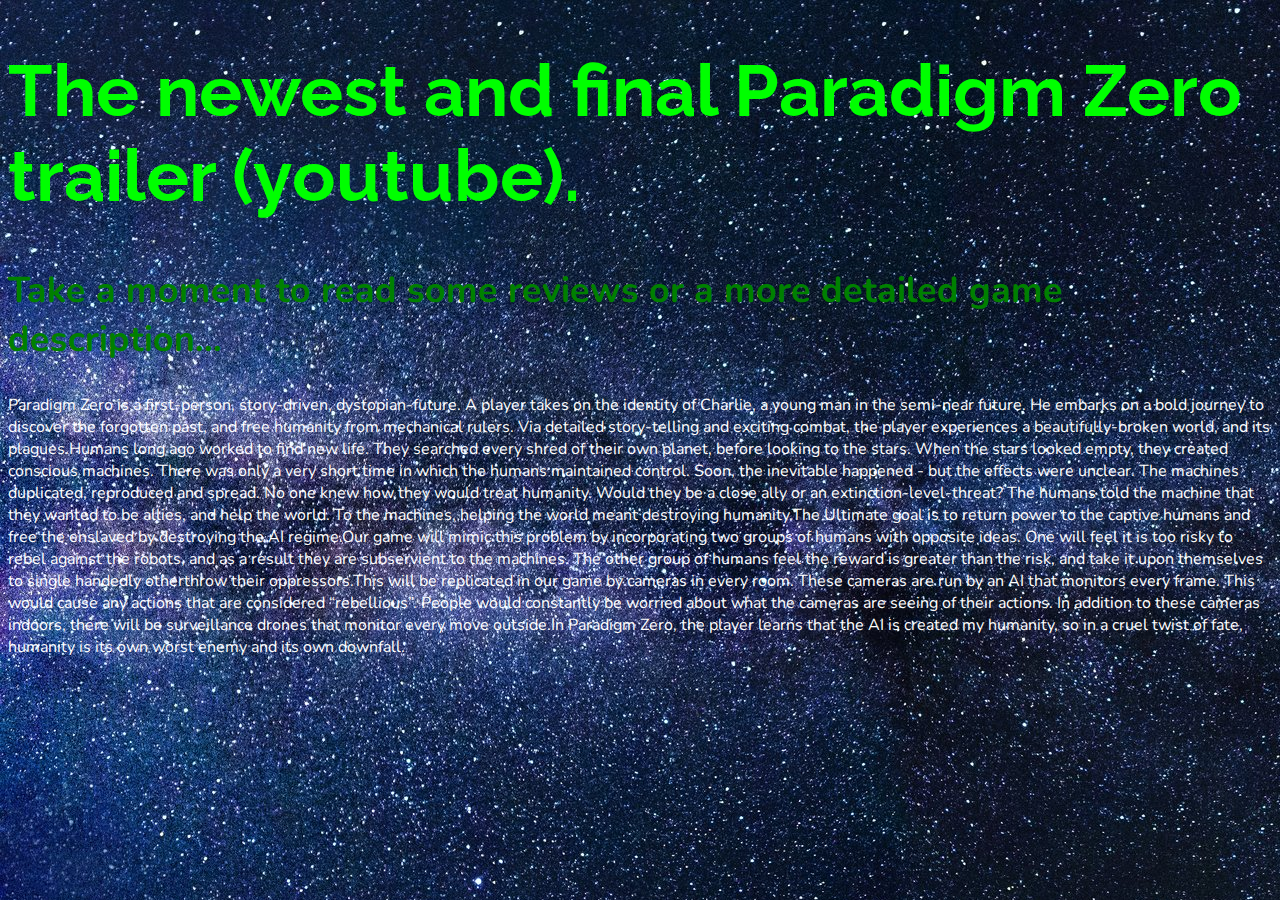
<file: hectaract.html>
<!DOCTYPE html>
<html>
<head>
<link rel="stylesheet" href="style.css">
</head>
<body>
<title>P@RAD!GM Z3R0</title>
<!--Xenon Logo-->
<!--first trailer embed-->
<h1>The newest and final Paradigm Zero trailer (youtube).</h1> <!--'(youtube)' is button/link-->
<!--second trailer embed-->
<!--links for game (github button, steam button)-->
<h2>Take a moment to read some reviews or a more detailed game description... </h2>
<!--Get real reviews - 3 boxes (these are fake because these were just for a school project, so i need to change these to real stuff!)-->
<p>Paradigm Zero is a first-person, story-driven, dystopian-future. A player takes on the identity of Charlie, a young man in the semi-near future. He embarks on a bold journey to discover the forgotten past, and free humanity from mechanical rulers. Via detailed story-telling and exciting combat, the player experiences a beautifully-broken world, and its plagues.

    ​
    
    Humans long ago worked to find new life.  They searched every shred of their own planet, before looking to the stars.  When the stars looked empty, they created conscious machines. There was only a very short time in which the humans maintained control.  Soon, the inevitable happened - but the effects were unclear. The machines duplicated, reproduced and spread. No one knew how they would treat humanity.  Would they be a close ally or an extinction-level-threat? The humans told the machine that they wanted to be allies, and help the world. To the machines, helping the world meant destroying humanity.
    
    ​
    
    The Ultimate goal is to return power to the captive humans and free the enslaved by destroying the AI regime.
    
    ​
    
    Our game will mimic this problem by incorporating two groups of humans with opposite ideas. One will feel it is too risky to rebel against the robots, and as a result they are subservient to the machines. The other group of humans feel the reward is greater than the risk, and take it upon themselves to single handedly otherthrow their oppressors.
    
    ​
    
    This will be replicated in our game by cameras in every room. These cameras are run by an AI that monitors every frame. This would cause any actions that are considered “rebellious”. People would constantly be worried about what the cameras are seeing of their actions. In addition to these cameras indoors, there will be surveillance drones that monitor every move outside.
    
    ​
    
    In Paradigm Zero, the player learns that the AI is created my humanity, so in a cruel twist of fate, humanity is its own worst enemy and its own downfall.</p>
</body>
</html>
</file>
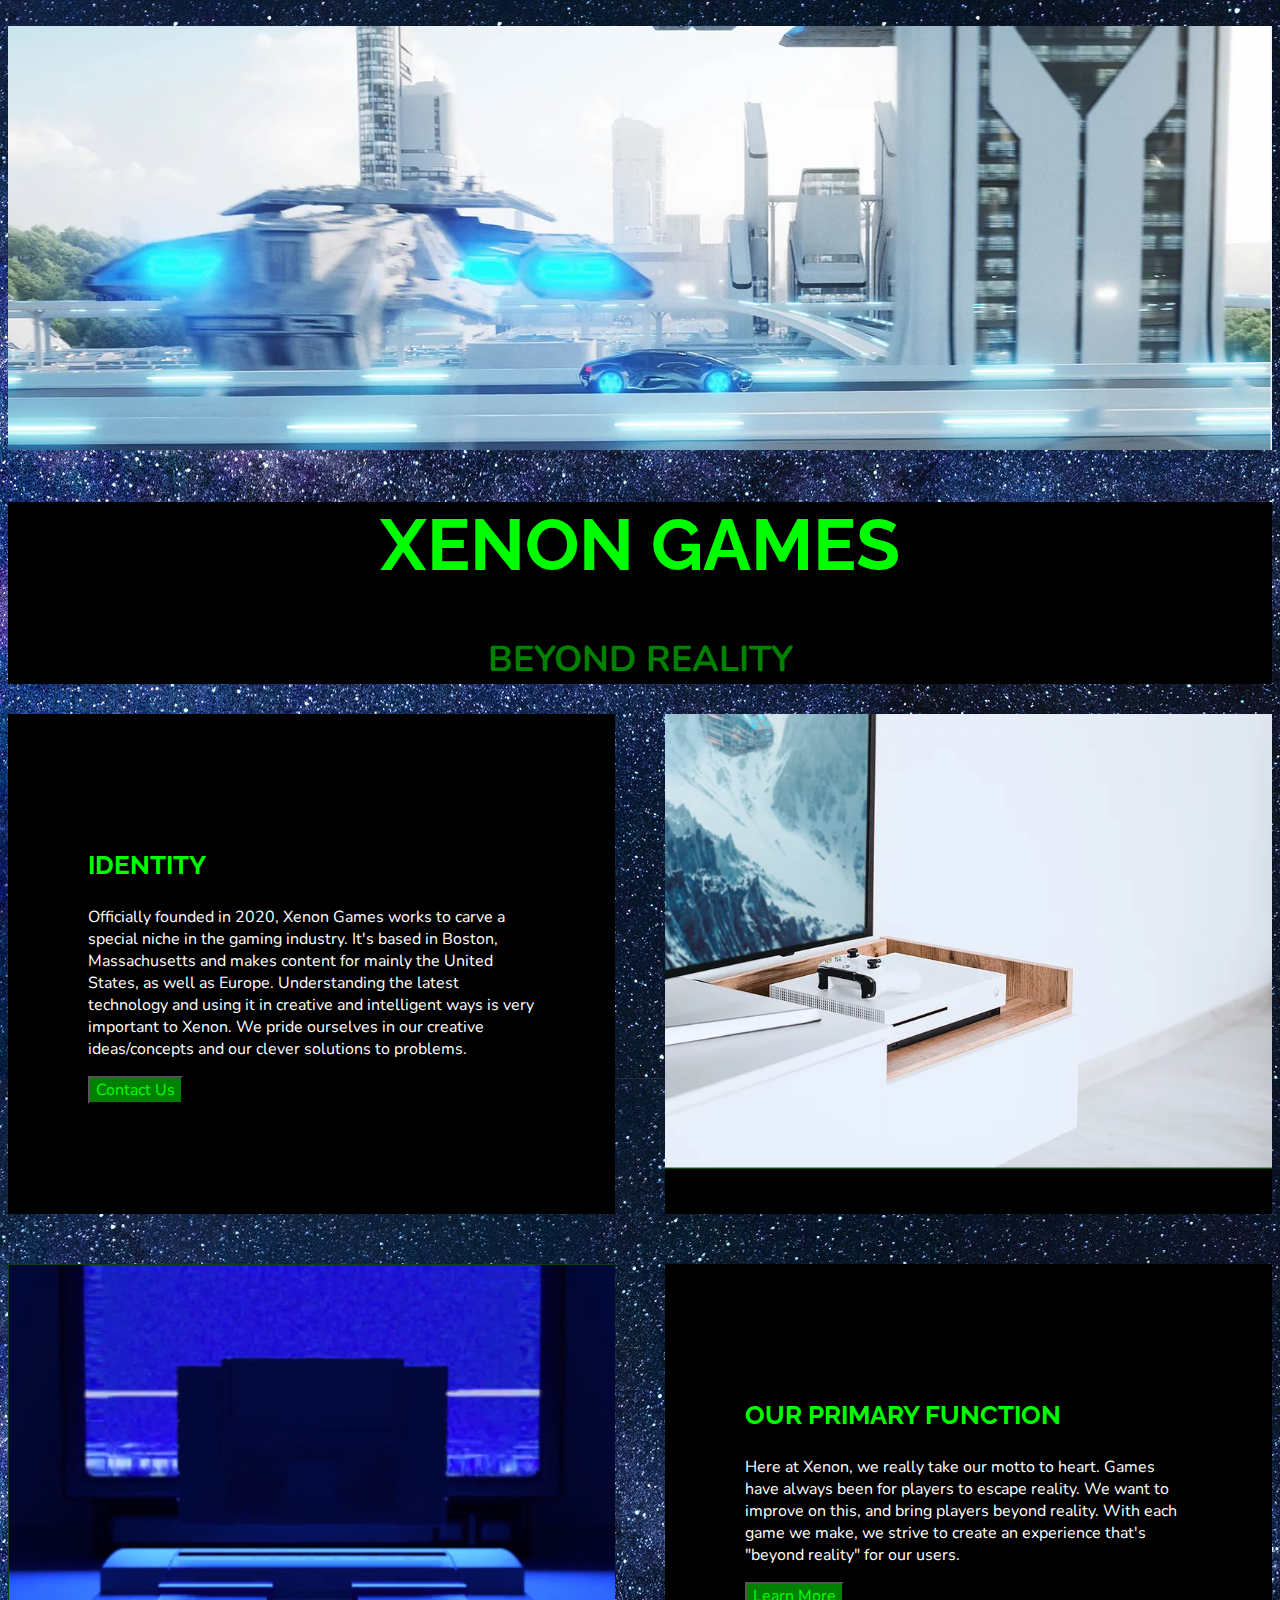
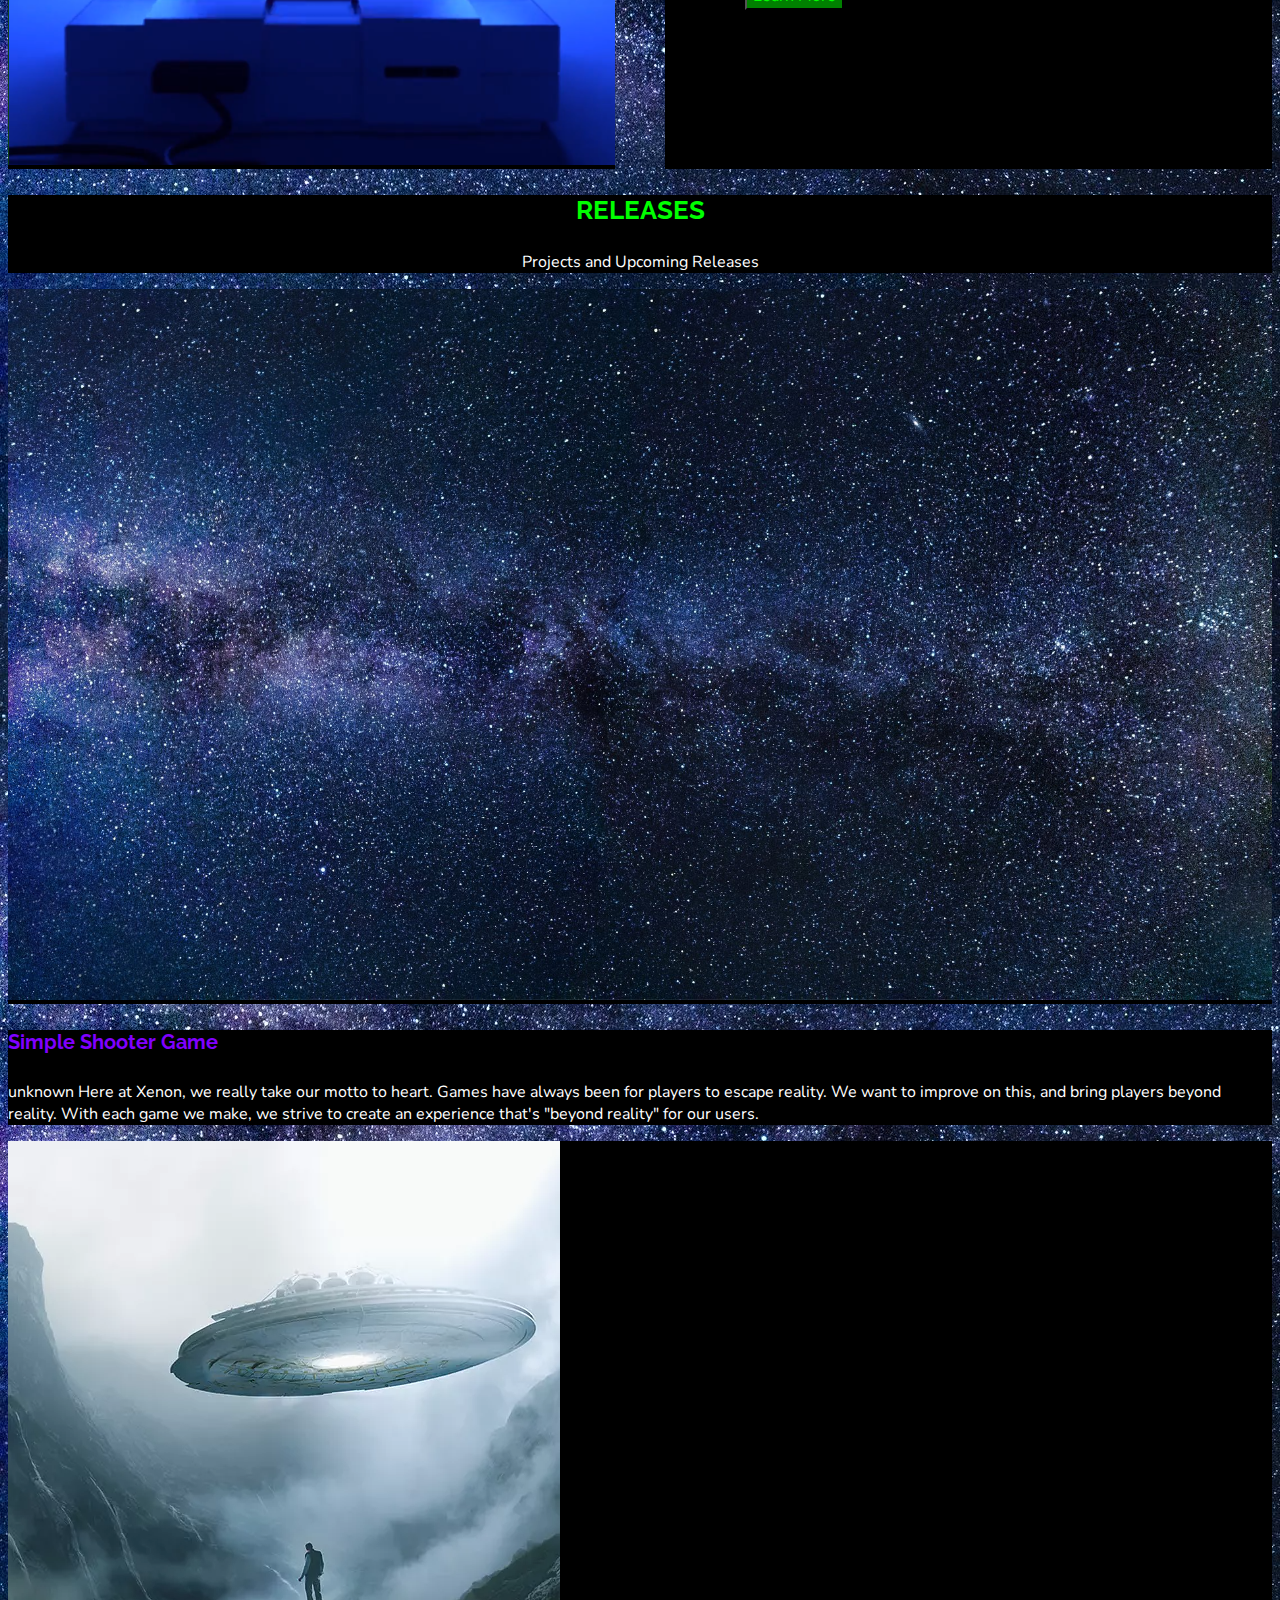
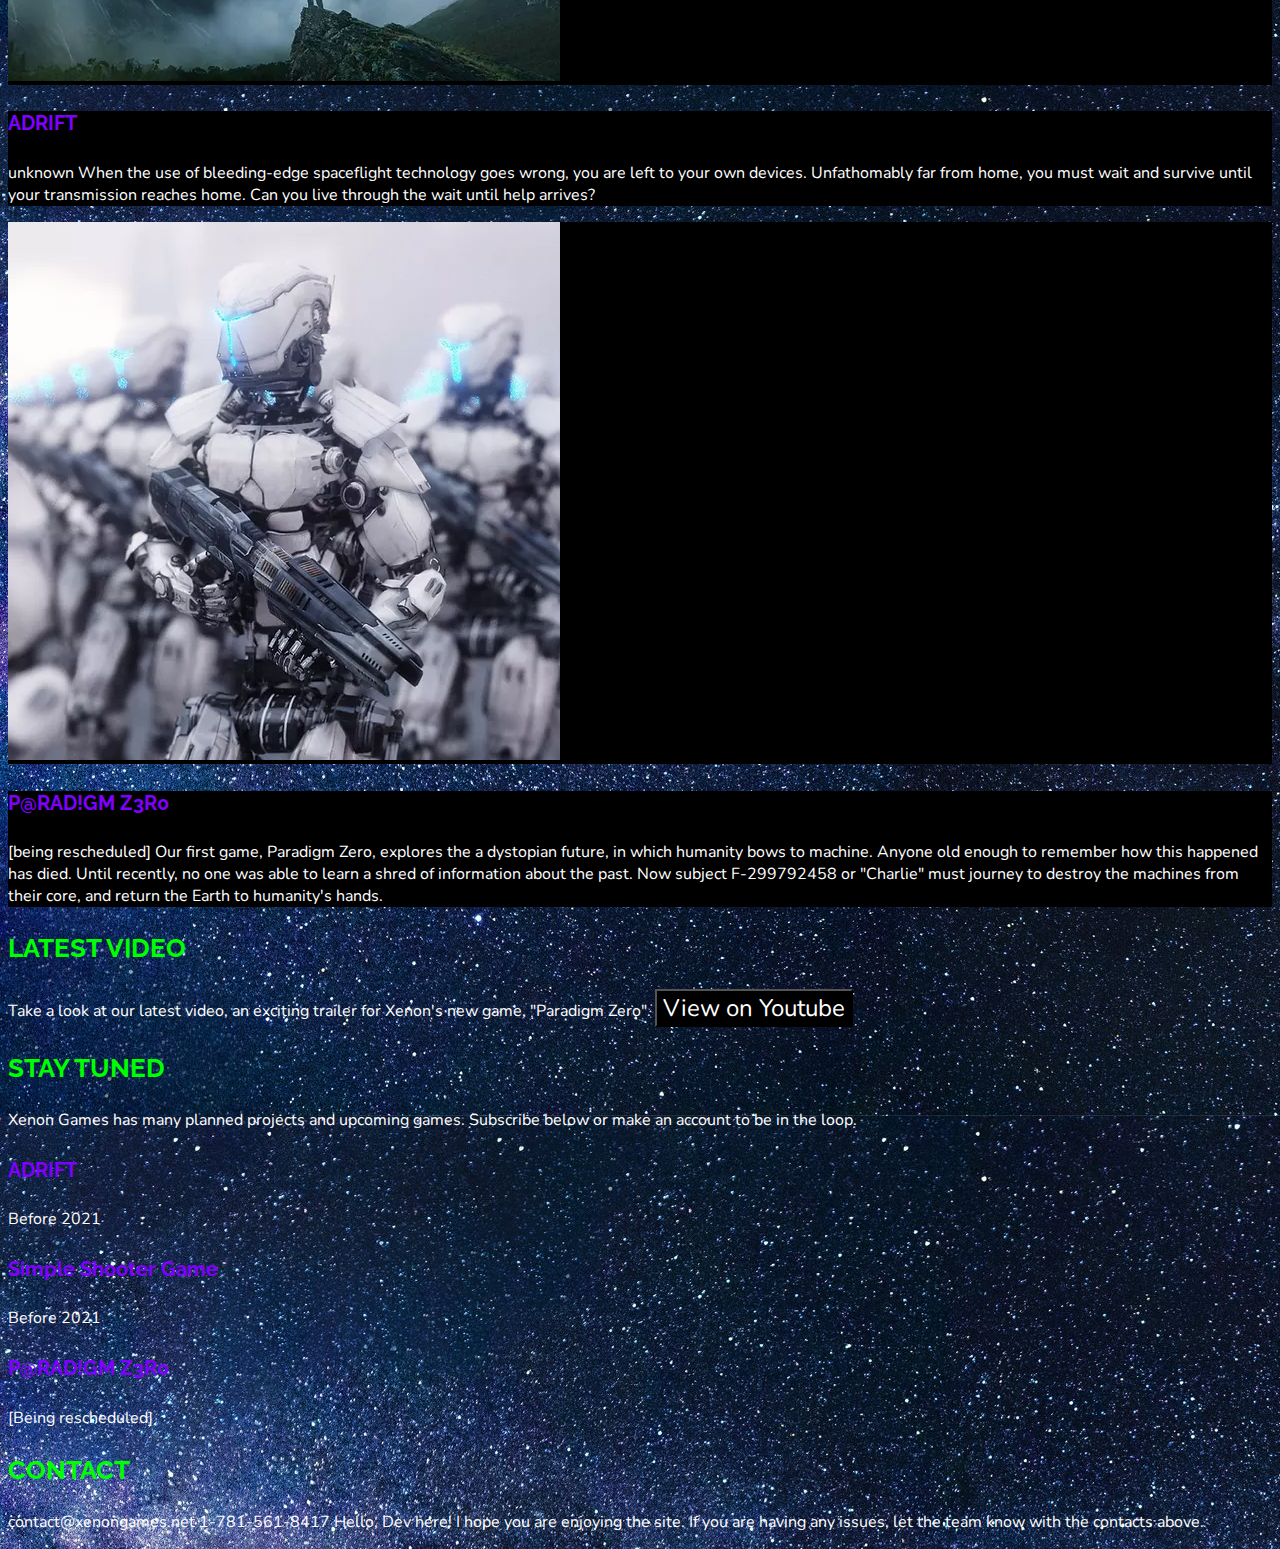
<file: home.html>
<!DOCTYPE html>
<html>
<head>
    <link rel="stylesheet" href="style.css">
    <style>
        @import url('https://fonts.googleapis.com/css2?family=Nunito:wght@600&family=Raleway&display=swap');
    </style>
</head>
<body>>
<img class="topImage" src="futuristic _wide.PNG" alt="Wide Futuristic">
<div class = "title">
    <title>Xenon Games</title>
    <h1>XENON GAMES</h1>
    <h2>BEYOND REALITY</h2>
</div>
<div class = "grid-container1">
    <div class = "itemLeft">
        <div class = "wrapper">
            <h3>IDENTITY</h3>
            <p>Officially founded in 2020, Xenon Games works to carve a special niche in the gaming industry.
            It's based in Boston, Massachusetts and makes content for mainly the United States, as well as Europe.
            Understanding the latest technology and using it in creative and intelligent ways is very important to Xenon.
            We pride ourselves in our creative ideas/concepts and our clever solutions to problems.</p>
            <button class = "normal">Contact Us</button>
        </div>
    </div>
    <div class = "itemRight">
        <img src="console(right).PNG" alt="Gaming Console">
    </div>
    <div class = "itemLeft">
        <img src="console(left).PNG" alt="Gaming Console">
    </div>
    <div class = "itemRight">
        <div class = "wrapper">
            <h3>OUR PRIMARY FUNCTION</h3>
            <p>Here at Xenon, we really take our motto to heart.  Games have always been for players to escape reality.
            We want to improve on this, and  bring players beyond reality.
            With each game we make, we strive to create an experience that's "beyond reality" for our users.
            </p>
            <button class = "normal">Learn More</button>
        </div>
    </div>
</div>
<div class = "grid-container2">
    <div class = itemCwide>
        <h3>RELEASES</h3>
        <p>Projects and Upcoming Releases</p>
    </div>
    <div class = itemL>
        <img src="starry_sky.png" alt="Outer Space">
    </div>
    <div class = itemC>
        <h4>Simple Shooter Game</h4>
        <p>unknown
    
        Here at Xenon, we really take our motto to heart.
        Games have always been for players to escape reality.
        We want to improve on this, and  bring players beyond reality.
        With each game we make, we strive to create an experience
        that's "beyond reality" for our users.
        </p>
    </div>
    <!--
    2x3 tiles pattern with 3 game descriptions, and 3 images
    in order from top left to bottom right:
    -Image (Man out in nature out on a cliff)
    -Description (Simple Shooter Game)
    -Image (Man Gaming)
    -Description (Adrift)
    -Image (Futuristic robot with gun)
    -Description (P@RAD!GM Z3R0)
    -->
    <div class = "itemR">
        <img src="UFO man.png" alt="UFO and man">
    </div>
    <div class = "itemL">
        <h4>ADRIFT</h4>
        <p>unknown
    
        When the use of bleeding-edge spaceflight technology goes wrong, you are left to your own devices.
        Unfathomably far from home, you must wait and survive until your transmission reaches home.
        Can you live through the wait until help arrives?
        </p>
    </div>
    <div class = "itemC">
        <img src="robot_futuristic.png" alt="Futuristic Robot">
    </div>
    <div class = "itemR">
        <h4>P@RAD!GM Z3R0</h4>
        <p>[being rescheduled]
    
        Our first game, Paradigm Zero, explores the a dystopian future, in which humanity bows to machine.
        Anyone old enough to remember how this happened has died.
        Until recently, no one was able to learn a shred of information about the past.
        Now subject F-299792458 or "Charlie" must journey to destroy the machines from their core,
        and return the Earth to humanity's hands.
        </p>
    </div>
</div>


<div class = "center">
    <!--image gallery that slides through a bunch of previews-->
    <h3>LATEST VIDEO</h3>
    <p>Take a look at our latest video, an exciting trailer for Xenon's new game, "Paradigm Zero".</p7>
    <!--video(youtube) embed/preview?-->
    <button class = "large">View on Youtube</button>
    <h3>STAY TUNED</h3>
    <p>Xenon Games has many planned projects and upcoming games.  Subscribe below or make an account to be in the loop.</p8> <!--'subscribe Below' is button-->
</div>
<!--same 3 images as before-->
<div class = "left">
    <h4>ADRIFT</h4>
    <p>Before 2021</p>
</div>
<div class = "center">
    <h4>Simple Shooter Game</h4>
    <p>Before 2021</p>
</div>
<div class = "right">
    <h4>P@RAD!GM Z3R0</h4>
    <p>[Being rescheduled]</p>
</div>
<!--3x4 large tile image gallery-->
<div class = "left">
    <h3>CONTACT</h3>
    <p>contact@xenongames.net

    1-781-561-8417
    
    Hello, Dev here!
    I hope you are enjoying the site.
    If you are having any issues,
    let the team know with the contacts above.
    </p>
</div>
<!--Subcription from (right)-->
</body>
</html>
</file>
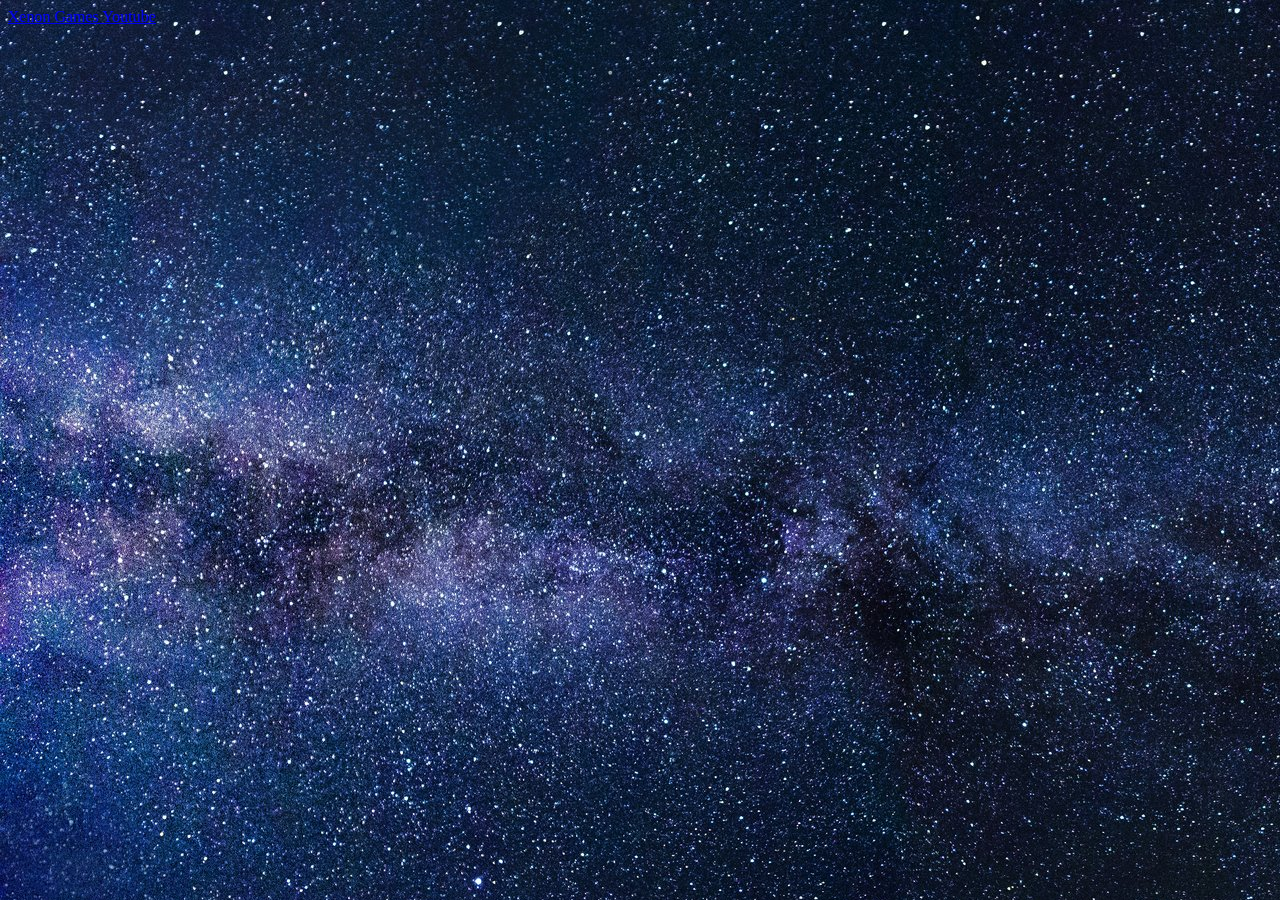
<file: music.html>
<!DOCTYPE html>
<html>
<head>
<link rel="stylesheet" href="style.css">
</head>
<body>
<title>Themes</title>
<a href="https://www.youtube.com/channel/UCWIk1b-TYwl0pJKQnGIz7MA/videos">
Xenon Games Youtube
</a>
</body>
</html>
</file>
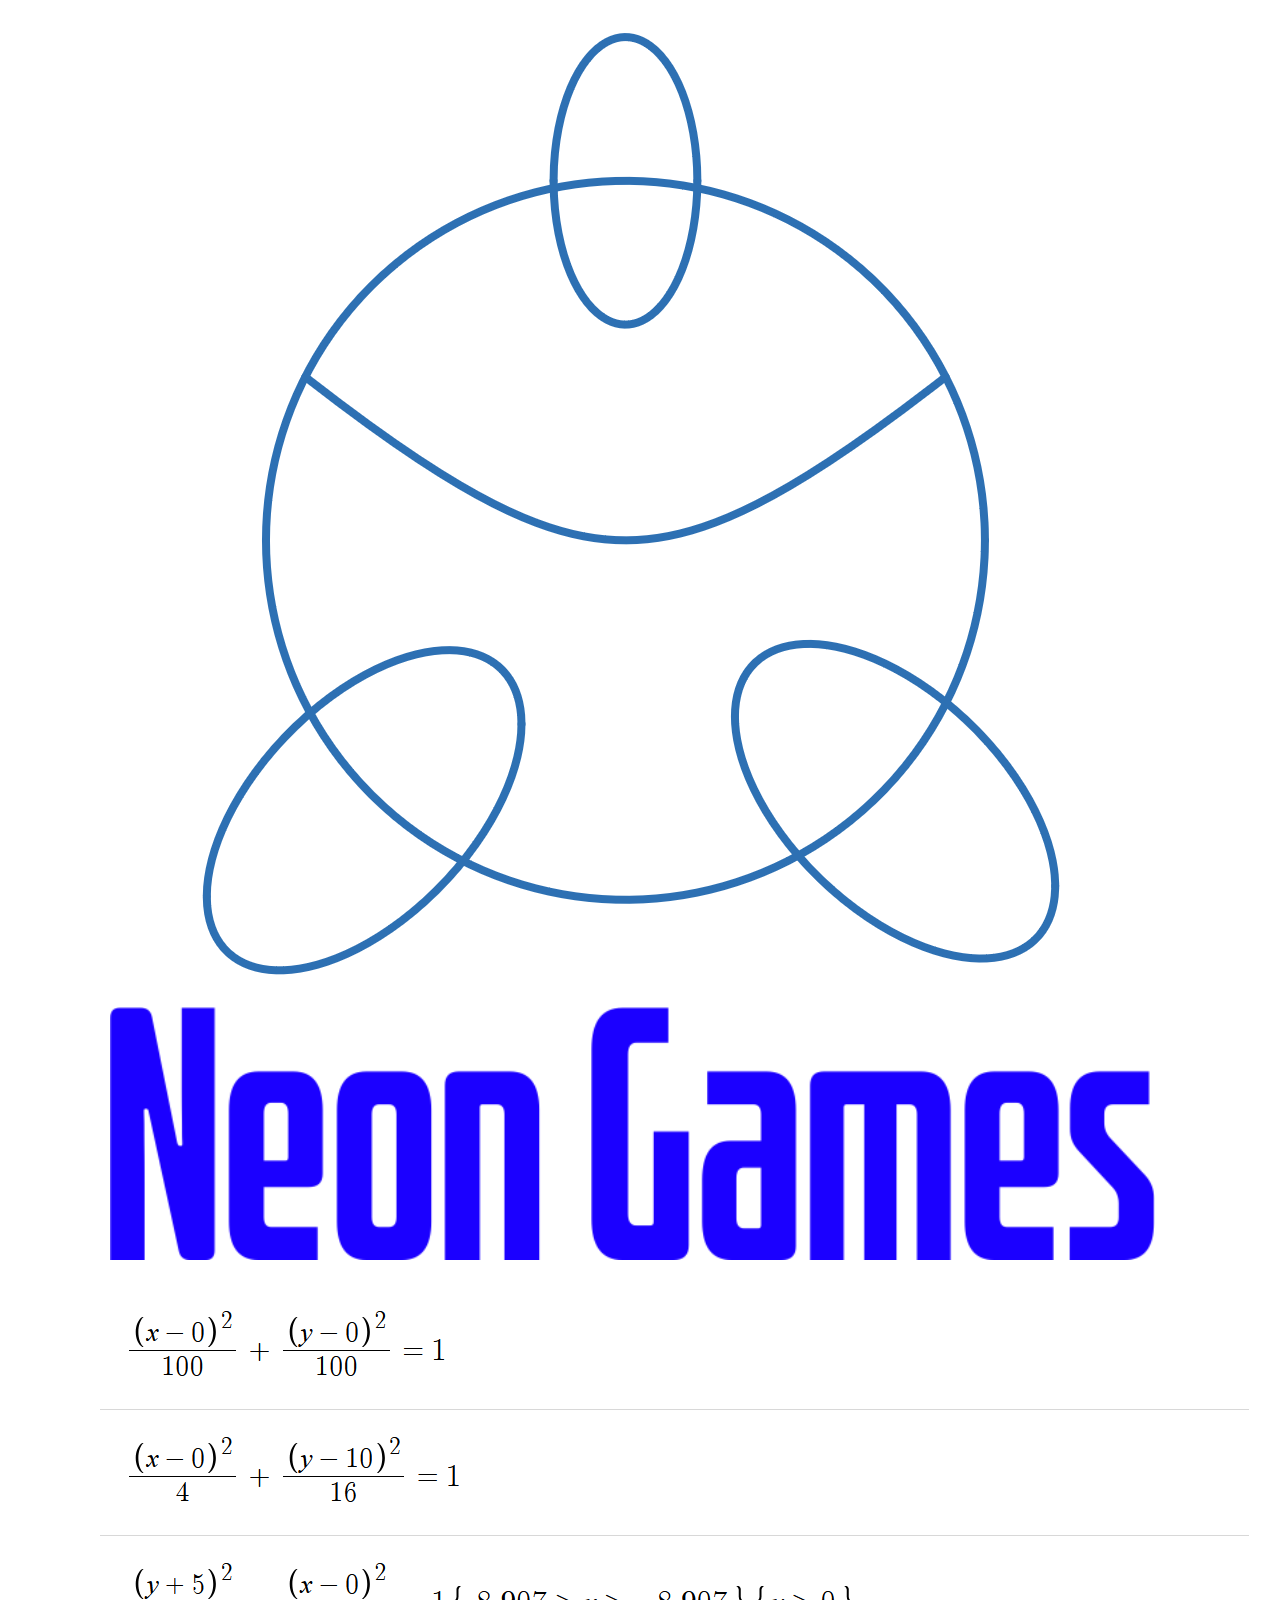
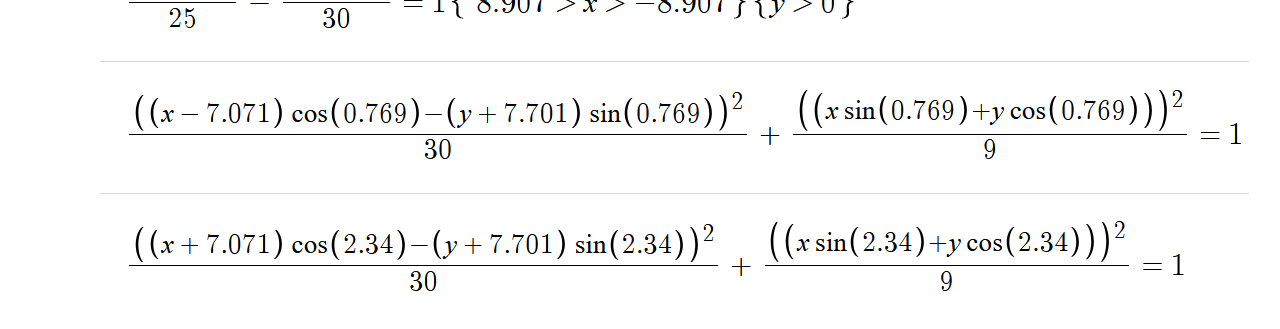
<file: neon.html>
<!-- stylesheet neon.css -->
<!DOCTYPE html>
<html>
<head>
    <title>Neon Games | beyond reality</title>
    <link rel="stylesheet" href="neon.css">
</head>
<body>
<!-- neon logo (and title) -->
<img src="neon_logo_title.png" alt="Neon Games logo and title">
<!-- replace title image with header (get bitcrusher font) -->
<!-- equations -->
<img src="neon_equations.png" alt="equations to graph logo">
</body>
</file>
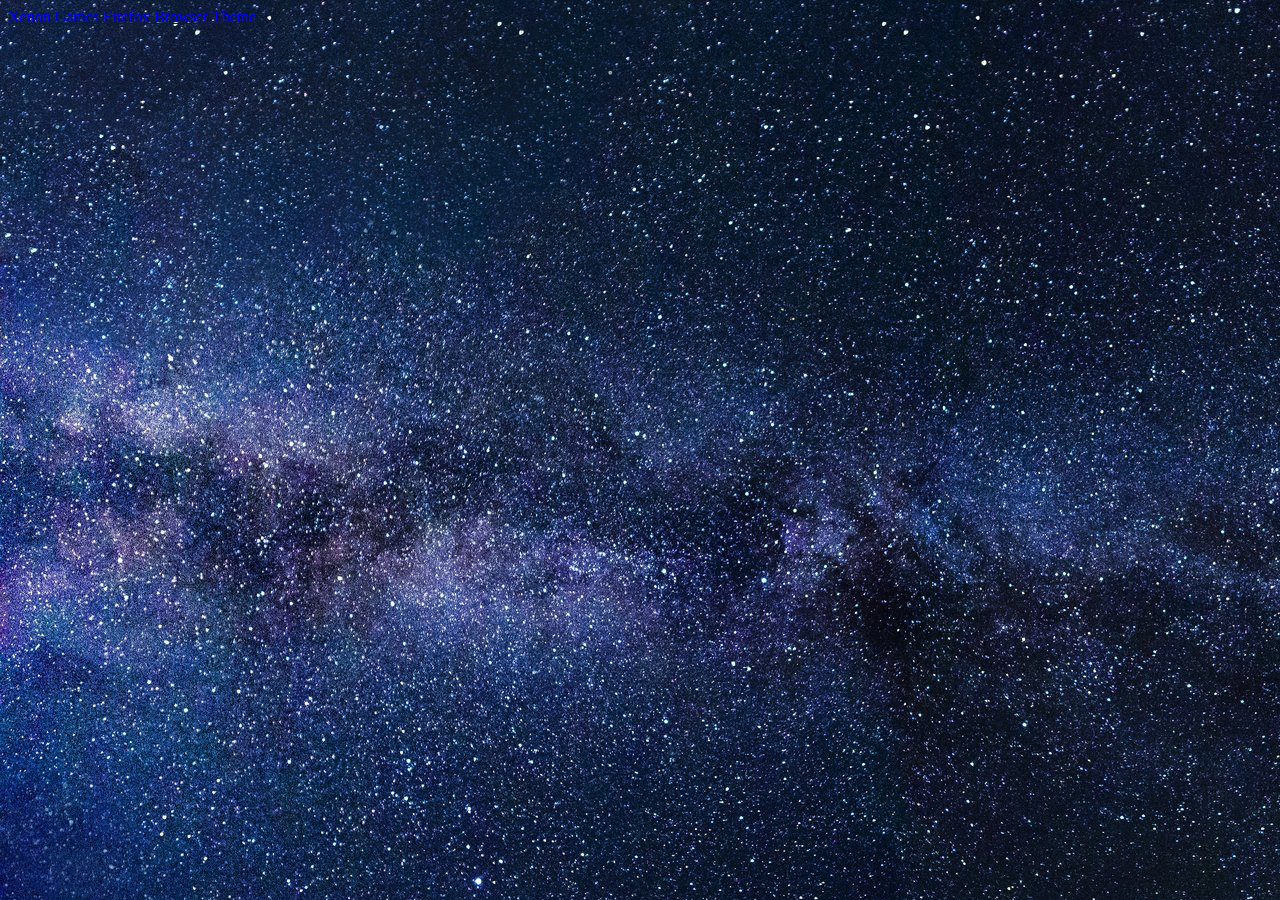
<file: themes.html>
<!DOCTYPE html>
<html>
<head>
<link rel="stylesheet" href="style.css">
</head>
<body>
<title>Themes</title>
<a href="https://addons.mozilla.org/en-US/firefox/addon/xenon-games-dark/">
Xenon Games Firefox Browser Theme
</a>
</body>
</html>
</file>
<file: style.css>
@import url('https://fonts.googleapis.com/css2?family=Nunito:wght@600&family=Raleway&display=swap');
body {
  background-image: url(starry_sky.png);
}
.topImage {
    max-width: 100%;
}
.wrapper {
    padding: 110px 80px 110px 80px
}
.grid-container1 {
  display: grid;
  grid-gap: 50px;
  grid-template-columns: 1fr 1fr;
}
.grid-containter2 {
  display: grid;
  grid-gap: 0px;
  grid-template-columns: 1fr 1fr 1fr;
  /*grid-template-rows: auto auto auto;*/
}
.itemLeft img {
    max-width: 100%;
}
.itemRight img {
    max-width: 100%;
}
.itemL img {
  max-width: 100%;
}
.itemR img {
  max-width: 100%;
}
.itemC img {
  max-width: 100%;
}
.itemLeft {
  grid-column-start: 1;
  grid-column-end: 2;
  background-color: black;
}
.itemRight {
  grid-column-start: 2;
  grid-column-end: 3;
  background-color: black;
}
.itemL {
  grid-column-start: 1;
  grid-column-end: 2;
  background-color: black;
}
.itemC {
  grid-column-start: 2;
  grid-column-end: 3;
  background-color: black;
}
.itemR {
  grid-column-start: 3;
  grid-column-end: 4;
  background-color: black;
}
.itemCwide {
  grid-column-start: 1;
  grid-column-end: 4;
  text-align: center;
  background-color: black;
}
.title {
  text-align: center;
  background-color: black;
}
h1 {
  color: #00ff00;
  font-size: 72px;
  font-family: 'Raleway', sans-serif;
}
h2 {
  color: #008000;
  font-size: 36px;
  font-family: 'Nunito', sans-serif;
}
h3 {
  color: #00ff00;
  font-size: 26px;
  font-family: 'Raleway', sans-serif;
}
h4 {
  color: #8000ff;
  font-size: 20px;
  font-family: 'Raleway', sans-serif;
}
p {
  color: #ffffff;
  font-size: 16;
  font-family: 'Nunito', sans-serif;
}
.normal {
  color: #00ff00;
  font-size: 16px;
  font-family: 'Nunito', sans-serif;
  background-color: green;
}
.large {
  color: #ffffff;
  font-size: 24px;
  font-family: 'Nunito', sans-serif;
  background-color: black;
}
</file>
<file: neon.css>
body {
  align-content: center;
  background-color: white;
  display: inline-grid;
  margin-left: 100px;
  margin-right: 100px;
  max-width: 100%;
}
</file>
